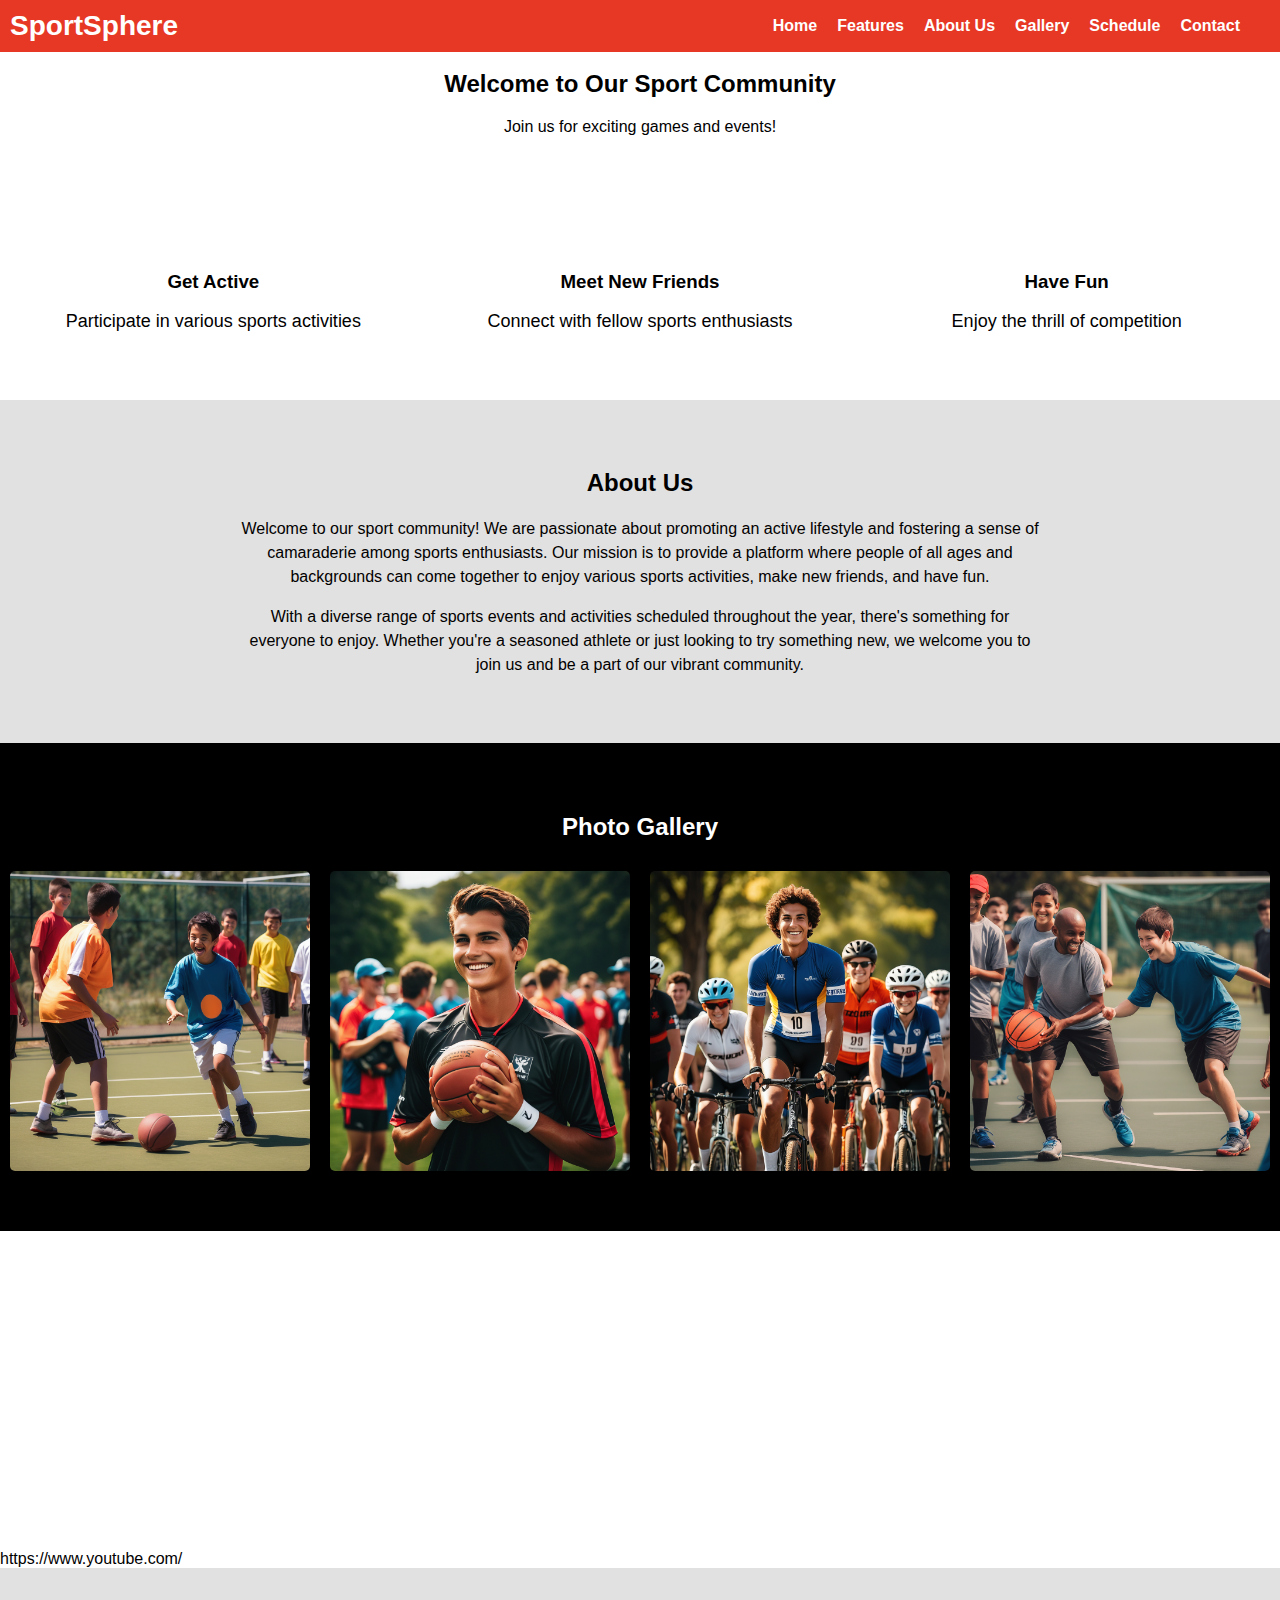
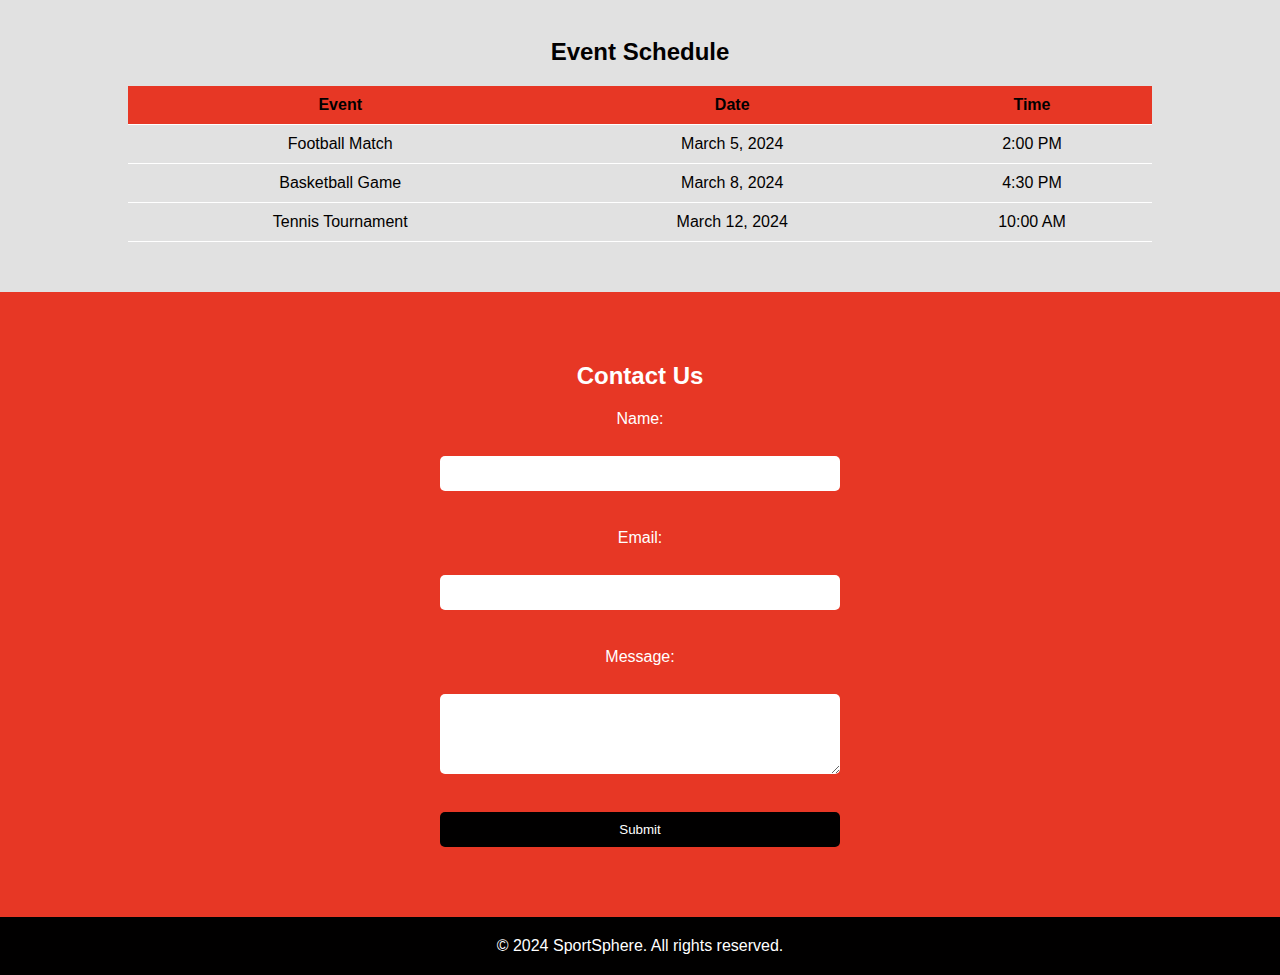
<file: Lab_1_2/index.html>
<!DOCTYPE html>
<html lang="en">
<head>
  <meta charset="UTF-8">
  <meta name="viewport" content="width=device-width, initial-scale=1.0">
  <title>SportSphere</title>
  <link rel="icon" type="image/x-icon" href="images/logo.png">
  <link rel="stylesheet" href="page.css">
</head>
<body>
<header>
  <h1>SportSphere</h1>
  <nav>
    <ul class="navbar">
      <li><a href="#hero">Home</a></li>
      <li><a href="#features">Features</a></li>
      <li><a href="#about">About Us</a></li>
      <li><a href="#gallery">Gallery</a></li>
      <li><a href="#schedule">Schedule</a></li>
      <li><a href="#contact">Contact</a></li>
    </ul>
    <div class="burger-menu" onclick="toggleMenu()">
      <div class="line"></div>
      <div class="line"></div>
      <div class="line"></div>
    </div>
  </nav>
</header>

<section id="hero" class="hero">
  <div class="hero-content">
    <h2>Welcome to Our Sport Community</h2>
    <p>Join us for exciting games and events!</p>
  </div>
</section>

<section id="features" class="features">
  <div class="feature">
    <h3>Get Active</h3>
    <p>Participate in various sports activities</p>
  </div>
  <div class="feature">
    <h3>Meet New Friends</h3>
    <p>Connect with fellow sports enthusiasts</p>
  </div>
  <div class="feature">
    <h3>Have Fun</h3>
    <p>Enjoy the thrill of competition</p>
  </div>
</section>

<section id="about" class="about-us">
  <div class="about-content">
    <h2>About Us</h2>
    <p>Welcome to our sport community! We are passionate about promoting an active lifestyle and fostering a sense of camaraderie among sports enthusiasts. Our mission is to provide a platform where people of all ages and backgrounds can come together to enjoy various sports activities, make new friends, and have fun.</p>
    <p>With a diverse range of sports events and activities scheduled throughout the year, there's something for everyone to enjoy. Whether you're a seasoned athlete or just looking to try something new, we welcome you to join us and be a part of our vibrant community.</p>
  </div>
</section>

<section id="gallery" class="gallery">
  <h2>Photo Gallery</h2>
  <div class="gallery-images">
    <img src="images/g_1.png" alt="Gallery Image">
    <img src="images/g_2.png" alt="Gallery Image">
    <img src="images/g_3.png" alt="Gallery Image">
    <img src="images/g_4.png" alt="Gallery Image">
  </div>
</section>



<div id='frame'>
  <iframe width="560" height="315" src="https://www.youtube.com/embed/watch?v=Q3a6jVP4v5Q" frameborder="0" allowfullscreen></iframe>
</div>

https://www.youtube.com/


<section id="schedule" class="schedule">
  <h2>Event Schedule</h2>
  <table>
    <tr>
      <th>Event</th>
      <th>Date</th>
      <th>Time</th>
    </tr>
    <tr>
      <td>Football Match</td>
      <td>March 5, 2024</td>
      <td>2:00 PM</td>
    </tr>
    <tr>
      <td>Basketball Game</td>
      <td>March 8, 2024</td>
      <td>4:30 PM</td>
    </tr>
    <tr>
      <td>Tennis Tournament</td>
      <td>March 12, 2024</td>
      <td>10:00 AM</td>
    </tr>
  </table>
</section>

<section id="contact" class="contact">
  <h2>Contact Us</h2>
  <form action="#" method="post">
    <label for="name">Name:</label><br>
    <input type="text" id="name" name="name" required><br>
    <label for="email">Email:</label><br>
    <input type="email" id="email" name="email" required><br>
    <label for="message">Message:</label><br>
    <textarea id="message" name="message" rows="4" required></textarea><br>
    <input type="submit" value="Submit">
  </form>
</section>

<footer>
  <p>&copy; 2024 SportSphere. All rights reserved.</p>
</footer>
<script>
  function toggleMenu() {
    let navbar = document.querySelector('.navbar');
    navbar.classList.toggle('active');
  }
</script>


</body>
</html>
</file>
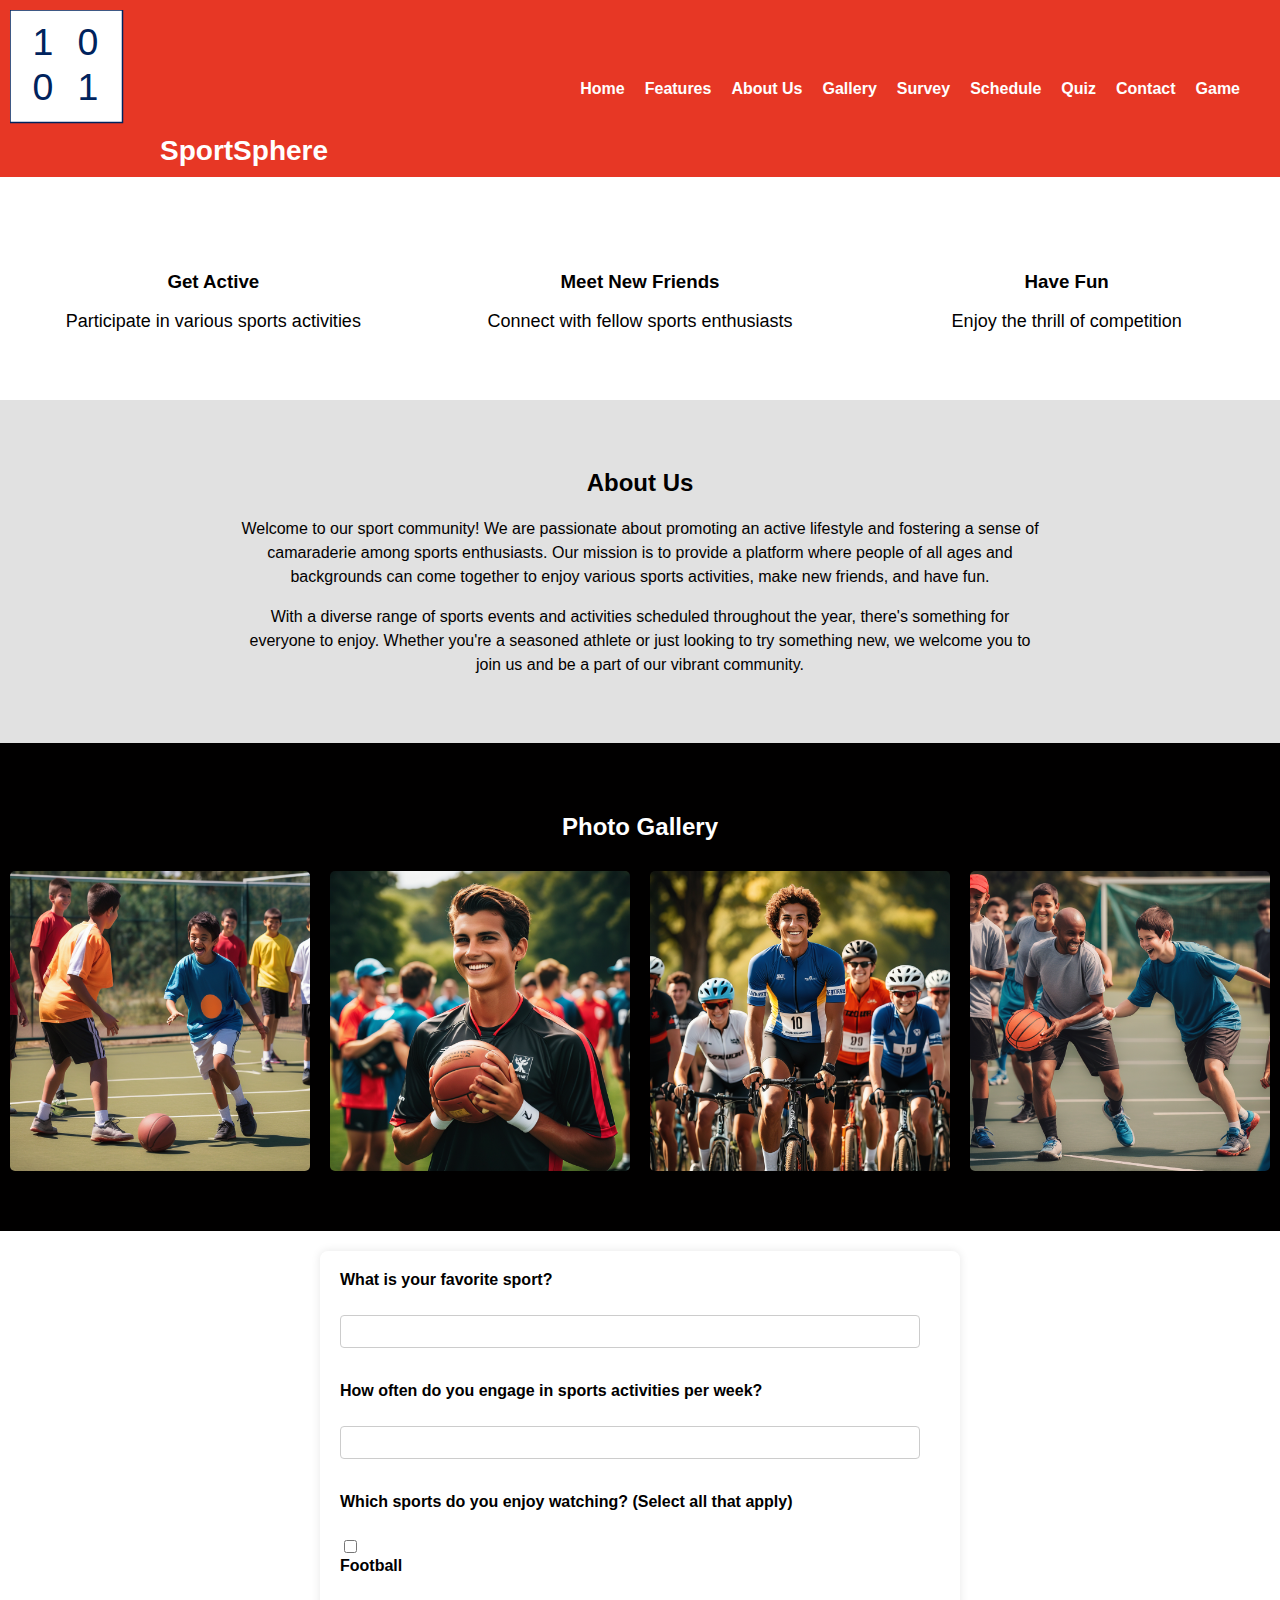
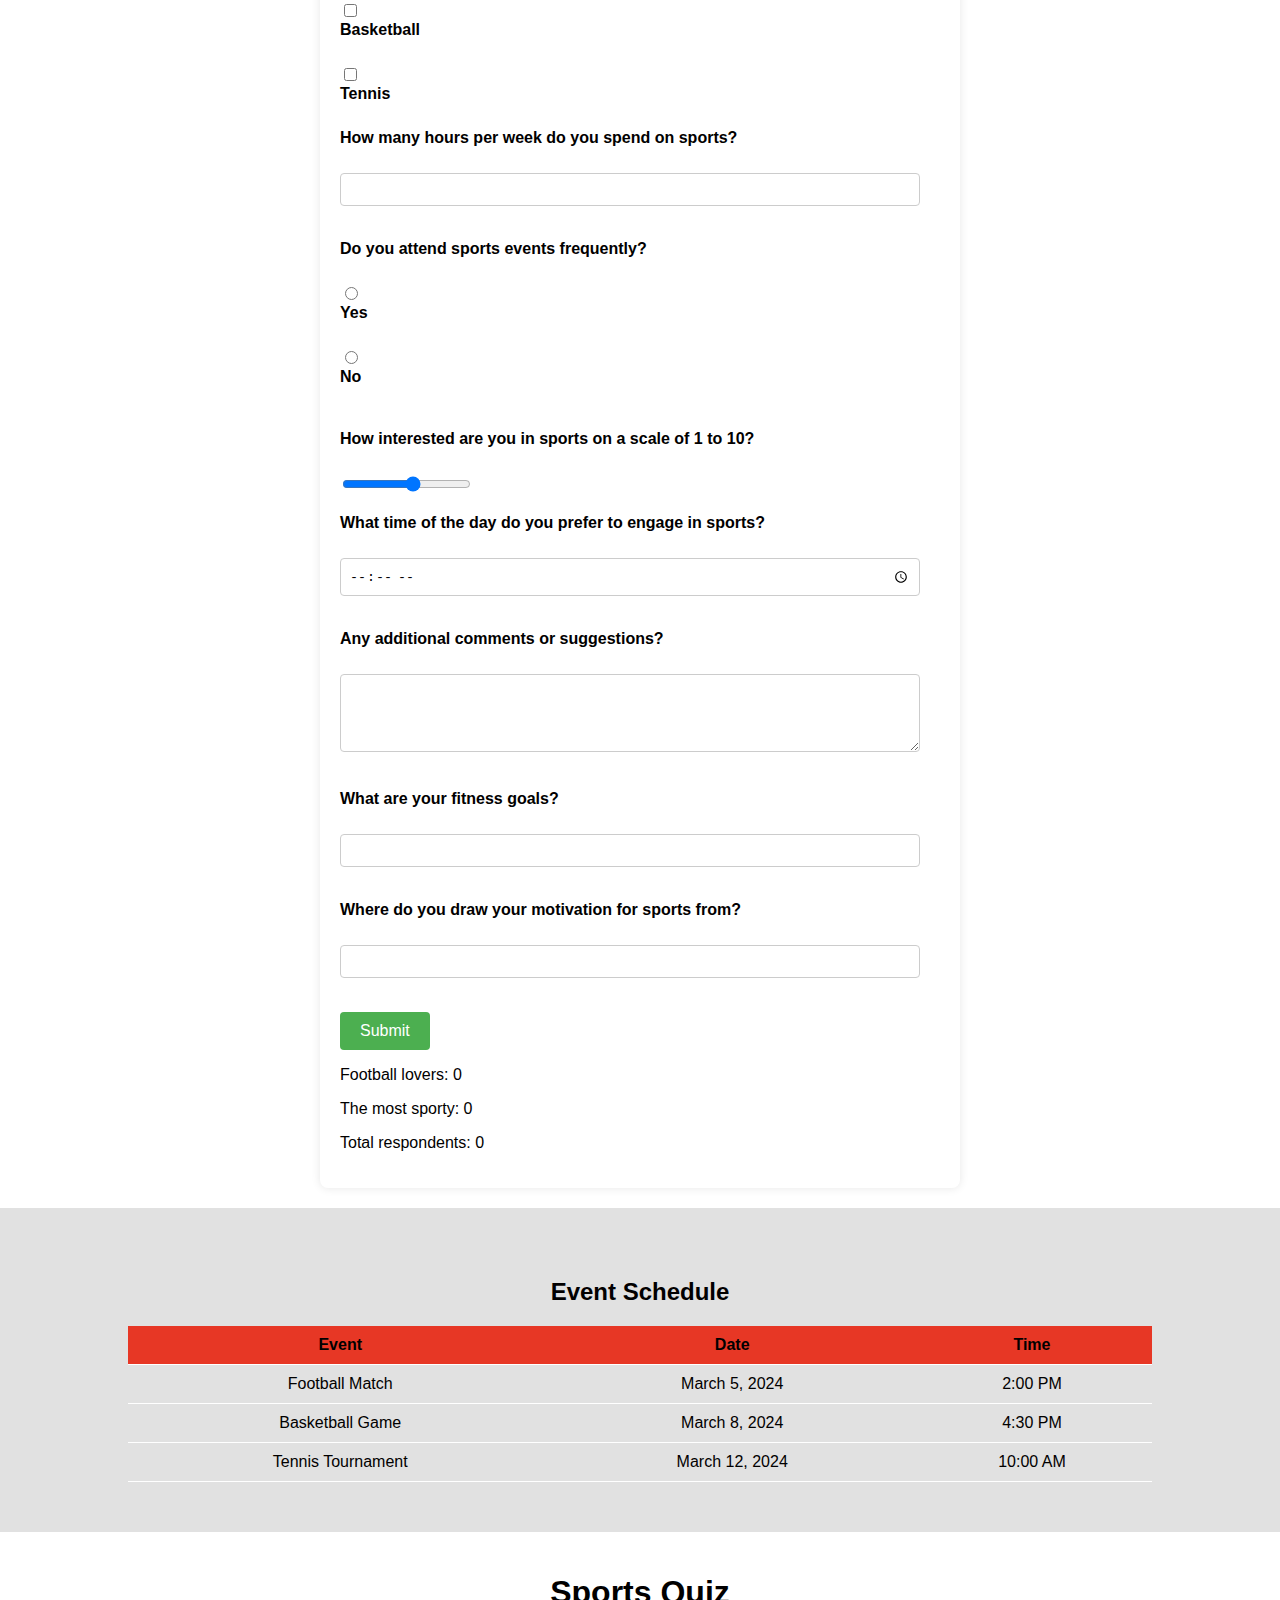
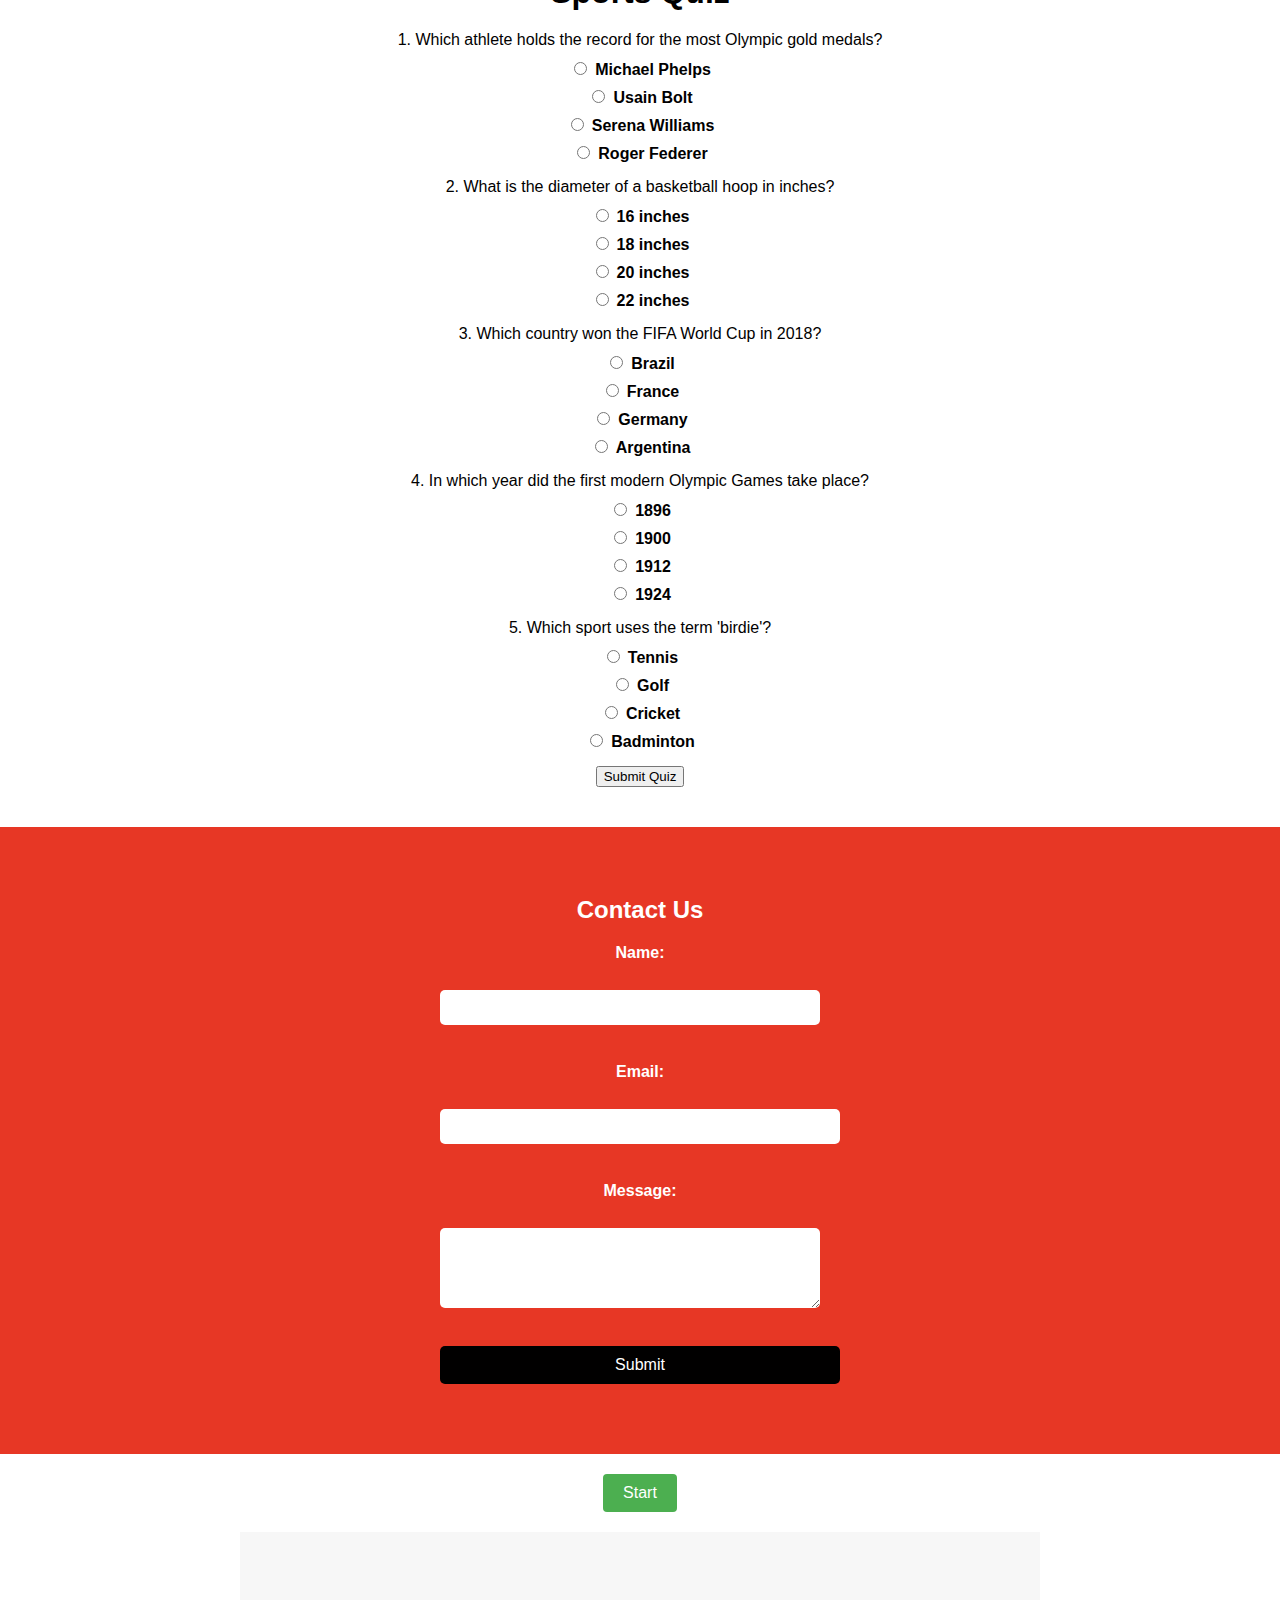
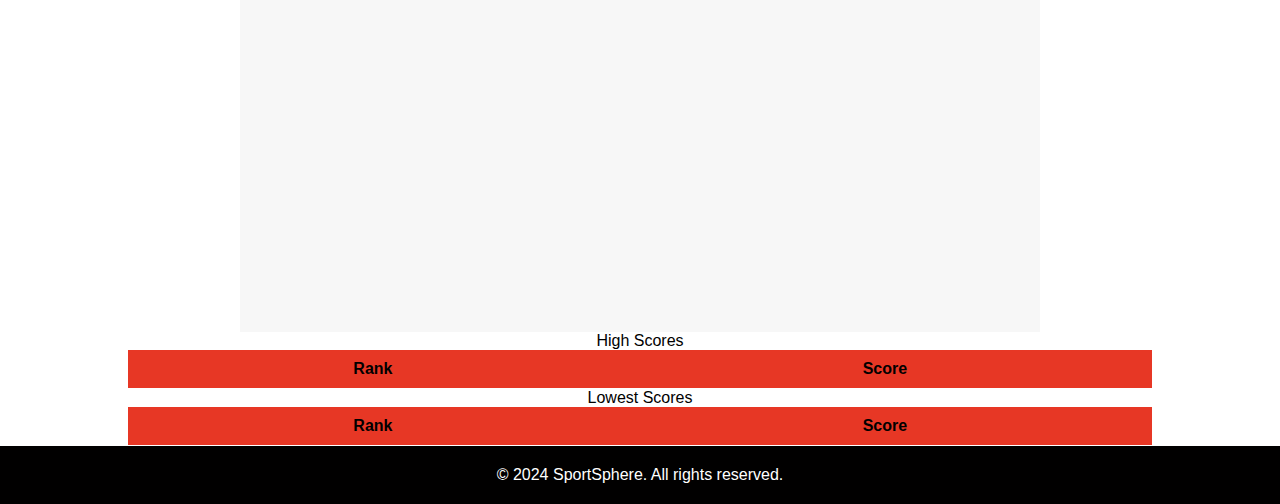
<file: Lab_2/index.html>
<!DOCTYPE html>
<html lang="en">
<head>
  <meta charset="UTF-8">
  <meta name="viewport" content="width=device-width, initial-scale=1.0">
  <title>SportSphere</title>
  <link rel="icon" type="image/x-icon" href="images/logo.png">
  <link rel="stylesheet" href="page.css">
</head>
<body>
<header>
  <h1><img src="images/lnu.svg" alt="Lnu">SportSphere</h1>
  <nav>
    <ul class="navbar">
      <li><a href="#hero">Home</a></li>
      <li><a href="#features">Features</a></li>
      <li><a href="#about">About Us</a></li>
      <li><a href="#gallery">Gallery</a></li>
      <li><a href="#survey">Survey</a></li>
      <li><a href="#schedule">Schedule</a></li>
      <li><a href="#quiz-block">Quiz</a></li>
      <li><a href="#contact">Contact</a></li>
      <li><a href="#dino">Game</a></li>
    </ul>
    <div class="burger-menu" onclick="toggleMenu()">
      <div class="line"></div>
      <div class="line"></div>
      <div class="line"></div>
    </div>
  </nav>
</header>

<section id="hero" class="hero">
  <div class="hero-content">
    <h2>Welcome to Our Sport Community</h2>
    <p>Join us for exciting games and events!</p>
  </div>
</section>

<section id="features" class="features">
  <div class="feature">
    <h3>Get Active</h3>
    <p>Participate in various sports activities</p>
  </div>
  <div class="feature">
    <h3>Meet New Friends</h3>
    <p>Connect with fellow sports enthusiasts</p>
  </div>
  <div class="feature">
    <h3>Have Fun</h3>
    <p>Enjoy the thrill of competition</p>
  </div>
</section>

<section id="about" class="about-us">
  <div class="about-content">
    <h2>About Us</h2>
    <p>Welcome to our sport community! We are passionate about promoting an active lifestyle and fostering a sense of camaraderie among sports enthusiasts. Our mission is to provide a platform where people of all ages and backgrounds can come together to enjoy various sports activities, make new friends, and have fun.</p>
    <p>With a diverse range of sports events and activities scheduled throughout the year, there's something for everyone to enjoy. Whether you're a seasoned athlete or just looking to try something new, we welcome you to join us and be a part of our vibrant community.</p>
  </div>
</section>

<section id="gallery" class="gallery">
  <h2>Photo Gallery</h2>
  <div class="gallery-images">
    <img src="images/g_1.png" alt="Gallery Image">
    <img src="images/g_2.png" alt="Gallery Image">
    <img src="images/g_3.png" alt="Gallery Image">
    <img src="images/g_4.png" alt="Gallery Image">
  </div>
</section>

<section id="survey">
  <form id="surveyForm">
    <label for="favoriteSport">What is your favorite sport?</label><br>
    <input type="text" id="favoriteSport" name="favoriteSport"><br><br>

    <label for="levelOfActivity">How often do you engage in sports activities per week?</label><br>
    <input type="number" id="levelOfActivity" name="levelOfActivity" min="1" max="7"><br><br>

    <label>Which sports do you enjoy watching? (Select all that apply)</label><br>
    <input type="checkbox" id="watchingFootball" name="watchingSports[]" value="Football">
    <label for="watchingFootball">Football</label><br>
    <input type="checkbox" id="watchingBasketball" name="watchingSports[]" value="Basketball">
    <label for="watchingBasketball">Basketball</label><br>
    <input type="checkbox" id="watchingTennis" name="watchingSports[]" value="Tennis">
    <label for="watchingTennis">Tennis</label><br>

    <label for="timeSpentOnSports">How many hours per week do you spend on sports?</label><br>
    <input type="number" id="timeSpentOnSports" name="timeSpentOnSports" min="1" max="168"><br><br>

    <label>Do you attend sports events frequently?</label><br>
    <input type="radio" id="yesFrequent" name="frequentSportEvents" value="Yes">
    <label for="yesFrequent">Yes</label><br>
    <input type="radio" id="noFrequent" name="frequentSportEvents" value="No">
    <label for="noFrequent">No</label><br><br>

    <label for="sportsInterestLevel">How interested are you in sports on a scale of 1 to 10?</label><br>
    <input type="range" id="sportsInterestLevel" name="sportsInterestLevel" min="1" max="10"><br><br>

    <label for="preferredSportTime">What time of the day do you prefer to engage in sports?</label><br>
    <input type="time" id="preferredSportTime" name="preferredSportTime"><br><br>

    <label for="additionalComments">Any additional comments or suggestions?</label><br>
    <textarea id="additionalComments" name="additionalComments" rows="4"></textarea><br><br>

    <label for="fitnessGoals">What are your fitness goals?</label><br>
    <input type="text" id="fitnessGoals" name="fitnessGoals"><br><br>

    <label for="motivationSource">Where do you draw your motivation for sports from?</label><br>
    <input type="text" id="motivationSource" name="motivationSource"><br><br>

    <input type="submit" value="Submit">

    <div id="surveyResults"></div>
  </form>
</section>

<section id="schedule" class="schedule">
  <h2>Event Schedule</h2>
  <table>
    <tr>
      <th>Event</th>
      <th>Date</th>
      <th>Time</th>
    </tr>
    <tr>
      <td>Football Match</td>
      <td>March 5, 2024</td>
      <td>2:00 PM</td>
    </tr>
    <tr>
      <td>Basketball Game</td>
      <td>March 8, 2024</td>
      <td>4:30 PM</td>
    </tr>
    <tr>
      <td>Tennis Tournament</td>
      <td>March 12, 2024</td>
      <td>10:00 AM</td>
    </tr>
  </table>
</section>

<section id="quiz-block" class="container">
  <h1>Sports Quiz</h1>
  <div id="quiz">
  </div>
  <button id="submitBtn">Submit Quiz</button>
  <div id="result"></div>
</section>

<section id="contact" class="contact">
  <h2>Contact Us</h2>
  <form action="#" method="post">
    <label for="name">Name:</label><br>
    <input type="text" id="name" name="name" required><br>
    <label for="email">Email:</label><br>
    <input type="email" id="email" name="email" required><br>
    <label for="message">Message:</label><br>
    <textarea id="message" name="message" rows="4" required></textarea><br>
    <input type="submit" value="Submit">
  </form>
</section>

<button id="startButton">Start</button>
<div id="gameOverMessage">Game Over!</div>
<canvas id="dino" width="800" height="400"></canvas>
<table>
  <caption>High Scores</caption>
  <thead>
  <tr>
    <th>Rank</th>
    <th>Score</th>
  </tr>
  </thead>
  <tbody id="highScores"></tbody>
</table>
<table>
  <caption>Lowest Scores</caption>
  <thead>
  <tr>
    <th>Rank</th>
    <th>Score</th>
  </tr>
  </thead>
  <tbody id="lowScores"></tbody>
</table>

<footer>
  <p>&copy; 2024 SportSphere. All rights reserved.</p>
</footer>
<script src="scripts/script.js"></script>
<script src="scripts/game.js"></script>
</body>
</html>
</file>
<file: Lab_1_2/page.css>
body {
  font-family: Arial, sans-serif;
  margin: 0;
  padding: 0;
  color: #010000;
  background-color: #FFFFFF;
}

header h1 {
  margin: 0;
  font-size: 32px;
}

.hero {
  background-color: #FFFFFF;
  padding: 50px 0;
  text-align: center;
}

.hero-content {
  max-width: 800px;
  margin: 0 auto;
}

.features {
  display: flex;
  justify-content: space-around;
  padding: 50px 0;
}

.feature {
  flex: 1;
  text-align: center;
}

.feature h3 {
  margin-bottom: 10px;
}

.feature p {
  font-size: 18px;
}

.about-us {
  background-color: #E1E1E1;
  color: #010000;
  padding: 50px 0;
  text-align: center;
}
.about-us .about-content {
  max-width: 800px;
  margin: 0 auto;
}
.about-us h2 {
  margin-bottom: 20px;
}
.about-us p {
  font-size: 16px;
  line-height: 1.5;
}

.gallery {
  background-color: #010000;
  color: #FFFFFF;
  padding: 50px 0;
  text-align: center;
}

.gallery-images {
  display: flex;
  justify-content: space-around;
  flex-wrap: wrap;
}

.gallery-images img {
  margin: 10px;
  border-radius: 5px;
  transition: transform 0.3s ease-in-out;
  width: 300px;
  height: 300px;
}

.gallery-images img:hover {
  transform: scale(1.1);
  box-shadow: 0 4px 8px rgba(0, 0, 0, 0.1);
}

.schedule {
  background-color: #E1E1E1;
  color: #010000;
  padding: 50px 0;
  text-align: center;
}

table {
  width: 80%;
  margin: 0 auto;
  border-collapse: collapse;
}

th, td {
  padding: 10px;
  border-bottom: 1px solid #FFFFFF;
}

th {
  background-color: #E73725;
}

.contact {
  background-color: #E73725;
  color: #FFFFFF;
  padding: 50px 0;
  text-align: center;
}
.contact form {
  max-width: 400px;
  margin: 0 auto;
  display: flex;
  flex-direction: column;
}
.contact form label {
  margin-bottom: 10px;
}
.contact form input, .contact form textarea {
  padding: 10px;
  margin-bottom: 20px;
  border: none;
  border-radius: 5px;
}
.contact form input[type=submit] {
  background-color: #010000;
  color: #FFFFFF;
  cursor: pointer;
  transition: background-color 0.3s;
}
.contact form input[type=submit]:hover {
  background-color: #E1E1E1;
}

footer {
  background-color: #010000;
  color: #FFFFFF;
  padding: 20px 0;
  text-align: center;
}

footer p {
  margin: 0;
}

footer a {
  color: #FFFFFF;
  text-decoration: none;
  border-bottom: 1px dashed #FFFFFF;
  transition: border-color 0.3s;
}

footer a:hover {
  border-color: transparent;
}

header {
  background-color: #E73725;
  padding: 10px 10px;
  display: flex;
  justify-content: space-between;
  align-items: center;
  position: fixed;
  width: 100%;
  z-index: 1000;
}

header h1 {
  margin: 0;
  font-size: 28px;
  color: #FFFFFF;
}

nav {
  display: flex;
  align-items: center;
  margin-right: 30px;
}

.navbar {
  list-style-type: none;
  margin: 0;
  padding: 0;
  display: flex;
}

.navbar li {
  margin-right: 20px;
}

.navbar li a {
  text-decoration: none;
  color: #FFFFFF;
  font-weight: bold;
  transition: color 0.3s;
}

.navbar li a:hover {
  color: #E1E1E1;
}

.burger-menu {
  display: none;
  flex-direction: column;
  cursor: pointer;
}

.line {
  width: 25px;
  height: 3px;
  background-color: #FFFFFF;
  margin: 4px 0;
}

/* Media Query */
@media (max-width: 789px) {
  header {
    padding: 10px;
  }
  header h1 {
    font-size: 18px;
  }
  .navbar {
    display: none;
    flex-direction: column;
    background-color: #E73725;
    position: absolute;
    top: 53px;
    left: 0;
    width: 100%;
    padding: 20px;
    box-shadow: 0px 4px 6px rgba(0, 0, 0, 0.1);
  }
  .navbar.active {
    display: flex;
  }
  .navbar li {
    margin: 10px 0;
  }
  .burger-menu {
    display: flex;
  }
  .burger-menu.active .line:nth-child(1) {
    transform: translateY(8px) rotate(45deg);
  }
  .burger-menu.active .line:nth-child(2) {
    opacity: 0;
  }
  .burger-menu.active .line:nth-child(3) {
    transform: translateY(-8px) rotate(-45deg);
  }
}

/*# sourceMappingURL=page.css.map */
</file>
<file: Lab_2/page.css>
body {
  font-family: Arial, sans-serif;
  margin: 0;
  padding: 0;
  color: #010000;
  background-color: #FFFFFF;
}

header h1 {
  margin: 0;
  font-size: 32px;
}

.hero {
  background-color: #FFFFFF;
  padding: 50px 0;
  text-align: center;
}

.hero-content {
  max-width: 800px;
  margin: 0 auto;
}

.features {
  display: flex;
  justify-content: space-around;
  padding: 50px 0;
}

.feature {
  flex: 1;
  text-align: center;
}

.feature h3 {
  margin-bottom: 10px;
}

.feature p {
  font-size: 18px;
}

.about-us {
  background-color: #E1E1E1;
  color: #010000;
  padding: 50px 0;
  text-align: center;
}
.about-us .about-content {
  max-width: 800px;
  margin: 0 auto;
}
.about-us h2 {
  margin-bottom: 20px;
}
.about-us p {
  font-size: 16px;
  line-height: 1.5;
}

.gallery {
  background-color: #010000;
  color: #FFFFFF;
  padding: 50px 0;
  text-align: center;
}

.gallery-images {
  display: flex;
  justify-content: space-around;
  flex-wrap: wrap;
}

.gallery-images img {
  margin: 10px;
  border-radius: 5px;
  transition: transform 0.3s ease-in-out;
  width: 300px;
  height: 300px;
}

.gallery-images img:hover {
  transform: scale(1.1);
  box-shadow: 0 4px 8px rgba(0, 0, 0, 0.1);
}

.schedule {
  background-color: #E1E1E1;
  color: #010000;
  padding: 50px 0;
  text-align: center;
}

table {
  width: 80%;
  margin: 0 auto;
  border-collapse: collapse;
}

th, td {
  padding: 10px;
  border-bottom: 1px solid #FFFFFF;
}

th {
  background-color: #E73725;
}

.contact {
  background-color: #E73725;
  color: #FFFFFF;
  padding: 50px 0;
  text-align: center;
}
.contact form {
  max-width: 400px;
  margin: 0 auto;
  display: flex;
  flex-direction: column;
}
.contact form label {
  margin-bottom: 10px;
}
.contact form input, .contact form textarea {
  padding: 10px;
  margin-bottom: 20px;
  border: none;
  border-radius: 5px;
}
.contact form input[type=submit] {
  background-color: #010000;
  color: #FFFFFF;
  cursor: pointer;
  transition: background-color 0.3s;
}
.contact form input[type=submit]:hover {
  background-color: #E1E1E1;
}

footer {
  background-color: #010000;
  color: #FFFFFF;
  padding: 20px 0;
  text-align: center;
}

footer p {
  margin: 0;
}

footer a {
  color: #FFFFFF;
  text-decoration: none;
  border-bottom: 1px dashed #FFFFFF;
  transition: border-color 0.3s;
}

footer a:hover {
  border-color: transparent;
}

header {
  background-color: #E73725;
  padding: 10px 10px;
  display: flex;
  justify-content: space-between;
  align-items: center;
  position: fixed;
  width: 100%;
  z-index: 1000;
}

header h1 {
  margin: 0;
  font-size: 28px;
  color: #FFFFFF;
}

nav {
  display: flex;
  align-items: center;
  margin-right: 30px;
}

.navbar {
  list-style-type: none;
  margin: 0;
  padding: 0;
  display: flex;
}

.navbar li {
  margin-right: 20px;
}

.navbar li a {
  text-decoration: none;
  color: #FFFFFF;
  font-weight: bold;
  transition: color 0.3s;
}

.navbar li a:hover {
  color: #E1E1E1;
}

.burger-menu {
  display: none;
  flex-direction: column;
  cursor: pointer;
}

.line {
  width: 25px;
  height: 3px;
  background-color: #FFFFFF;
  margin: 4px 0;
}

#survey {
  max-width: 600px;
  margin: 20px auto;
  padding: 20px;
  background-color: #fff;
  border-radius: 8px;
  box-shadow: 0px 0px 10px rgba(0, 0, 0, 0.1);
}

label {
  display: block;
  margin-bottom: 8px;
  font-weight: bold;
}

input[type=text],
input[type=number],
textarea,
input[type=time] {
  width: calc(100% - 20px);
  padding: 8px;
  margin-bottom: 16px;
  border: 1px solid #ccc;
  border-radius: 4px;
  box-sizing: border-box;
}

input[type=checkbox],
input[type=radio] {
  margin-right: 8px;
}

input[type=submit] {
  background-color: #4CAF50;
  color: white;
  padding: 10px 20px;
  border: none;
  border-radius: 4px;
  cursor: pointer;
  font-size: 16px;
}

input[type=submit]:hover {
  background-color: #45a049;
}

.container {
  max-width: 600px;
  margin: 0 auto;
  padding: 20px;
  text-align: center;
}

h1 {
  margin-bottom: 20px;
}

.question {
  margin-bottom: 10px;
}

.options {
  margin-bottom: 15px;
}

#result {
  margin-top: 20px;
}

canvas {
  display: block;
  margin: auto;
  background-color: #f7f7f7;
}

#gameOverMessage {
  font-size: 24px;
  color: red;
  text-align: center;
  display: none;
}

#startButton {
  display: block;
  margin: 20px auto;
  padding: 10px 20px;
  font-size: 16px;
  background-color: #4CAF50;
  color: white;
  border: none;
  border-radius: 4px;
  cursor: pointer;
}

@media (max-width: 815px) {
  header {
    padding: 10px;
  }
  header h1 {
    font-size: 18px;
  }
  .navbar {
    display: none;
    flex-direction: column;
    background-color: #E73725;
    position: absolute;
    top: 53px;
    left: 0;
    width: 100%;
    padding: 20px;
    box-shadow: 0px 4px 6px rgba(0, 0, 0, 0.1);
  }
  .navbar.active {
    display: flex;
  }
  .navbar li {
    margin: 10px 0;
  }
  .burger-menu {
    display: flex;
  }
  .burger-menu.active .line:nth-child(1) {
    transform: translateY(8px) rotate(45deg);
  }
  .burger-menu.active .line:nth-child(2) {
    opacity: 0;
  }
  .burger-menu.active .line:nth-child(3) {
    transform: translateY(-8px) rotate(-45deg);
  }
  canvas {
    width: 400px;
    height: 200px;
  }
}
@media (max-width: 415px) {
  canvas {
    width: 200px;
    height: 100px;
  }
}

/*# sourceMappingURL=page.css.map */
</file>
